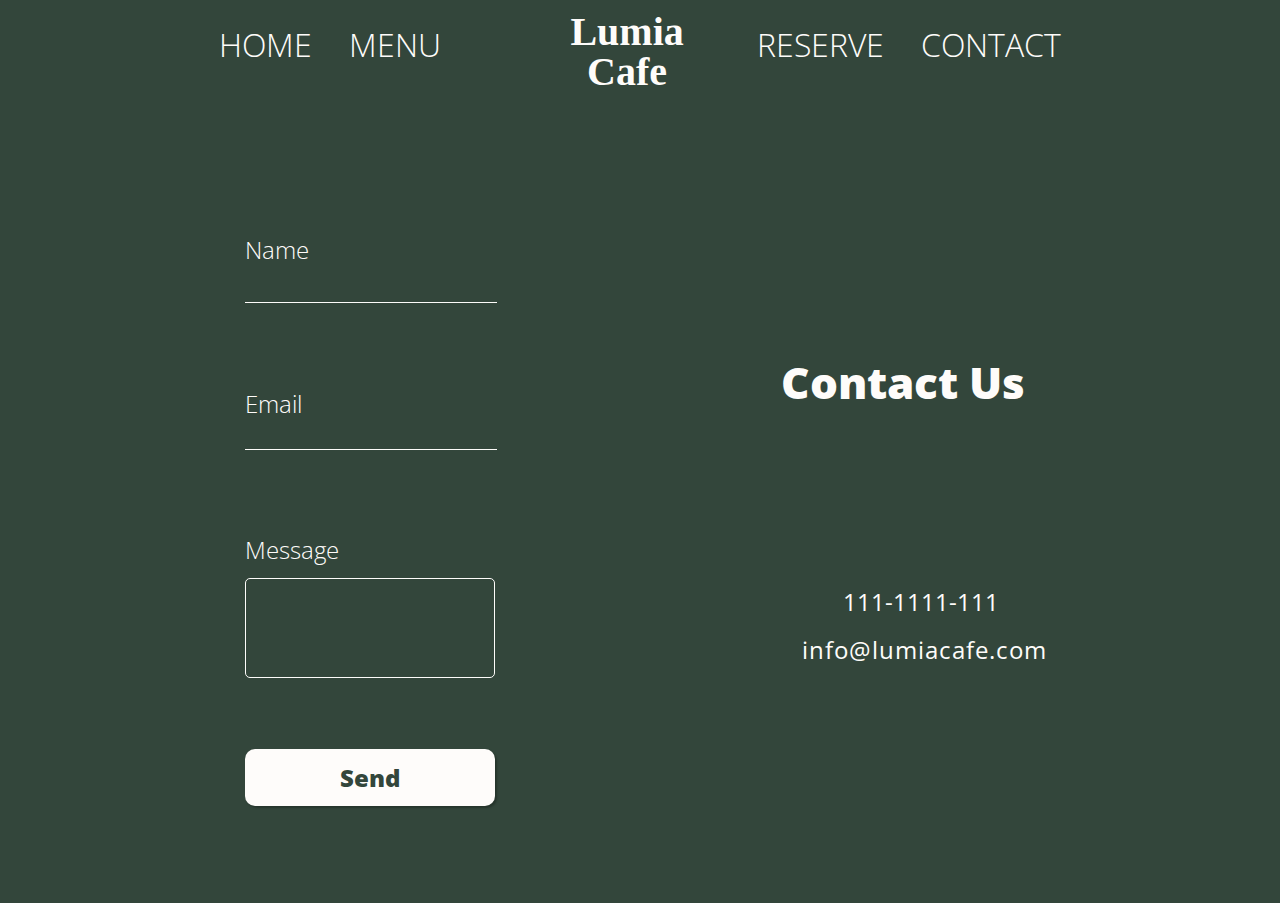
<file: contact.html>
<!DOCTYPE html>
<html lang="en">
  <head>
    <meta charset="UTF-8">
    <meta name="viewport" content="width=device-width, initial-scale=1.0">
    <title>Lumia Cafe</title>
    <link rel="preconnect" href="https://fonts.gstatic.com">
  <link href="https://fonts.googleapis.com/css2?family=Castoro:ital@0;1&family=Open+Sans+Condensed:ital,wght@0,300;1,300&family=Raleway:wght@100;300;500;700&display=swap" rel="stylesheet">
  <link rel="stylesheet" href="https://use.fontawesome.com/releases/v5.15.1/css/all.css" integrity="sha384-vp86vTRFVJgpjF9jiIGPEEqYqlDwgyBgEF109VFjmqGmIY/Y4HV4d3Gp2irVfcrp" crossorigin="anonymous">
  </head>
  <link rel="stylesheet" href="contact.css">
<body>
  <header class="header">
    <h1 class="heading"> <a class="logo-link" href="index.html">Lumia<br>Cafe</a></h1>
    <span class="menu-icon"><i class="fas fa-bars"></i></span>
  </header>
  <navbar class="nav">
    <ul class="links">
      <div class="close-btn"><i class="fas fa-times"></i></div>
      <li class="links"> <a class="link" href="index.html">Home</a></li>
      <li class="links"> <a class="link" href="menu.html">Menu</a></li>
      <span class="nav-space"></span>
      <li class="links"> <a class="link" href="reserve.html">Reserve</a></li>
      <li class="links"> <a class="link" href="contact.html">Contact</a></li>
    </ul>
  </navbar>
  <div class="container">
    <h1 class="container-title">Contact Us</h1>
    <div class="container-name">
      <h2 class="name-title">Name</h2>
      <input type="text" class="name">
    </div>
    <div class="container-email">
      <h2 class="email-title">Email</h2>
      <input type="email" class="email">
    </div>
    <div class="container-message">
      <h2 class="message-title">Message</h2>
      <input type="text" class="message">
    </div>
    <button type="button" class="submit-btn">Send</button>
    <div class="icons">
      <i class="fas fa-envelope"></i>
      <i class="fab fa-facebook-square"></i>
      <i class="fab fa-twitter-square"></i>
    </div>
    <div class="contact-info">
      <p class="phone info">111-1111-111</p>
      <p class="contact-email info">info@lumiacafe.com</p>
    </div>
  </div>
  <script src="menu.js"></script>
</body>
</html>
</file>
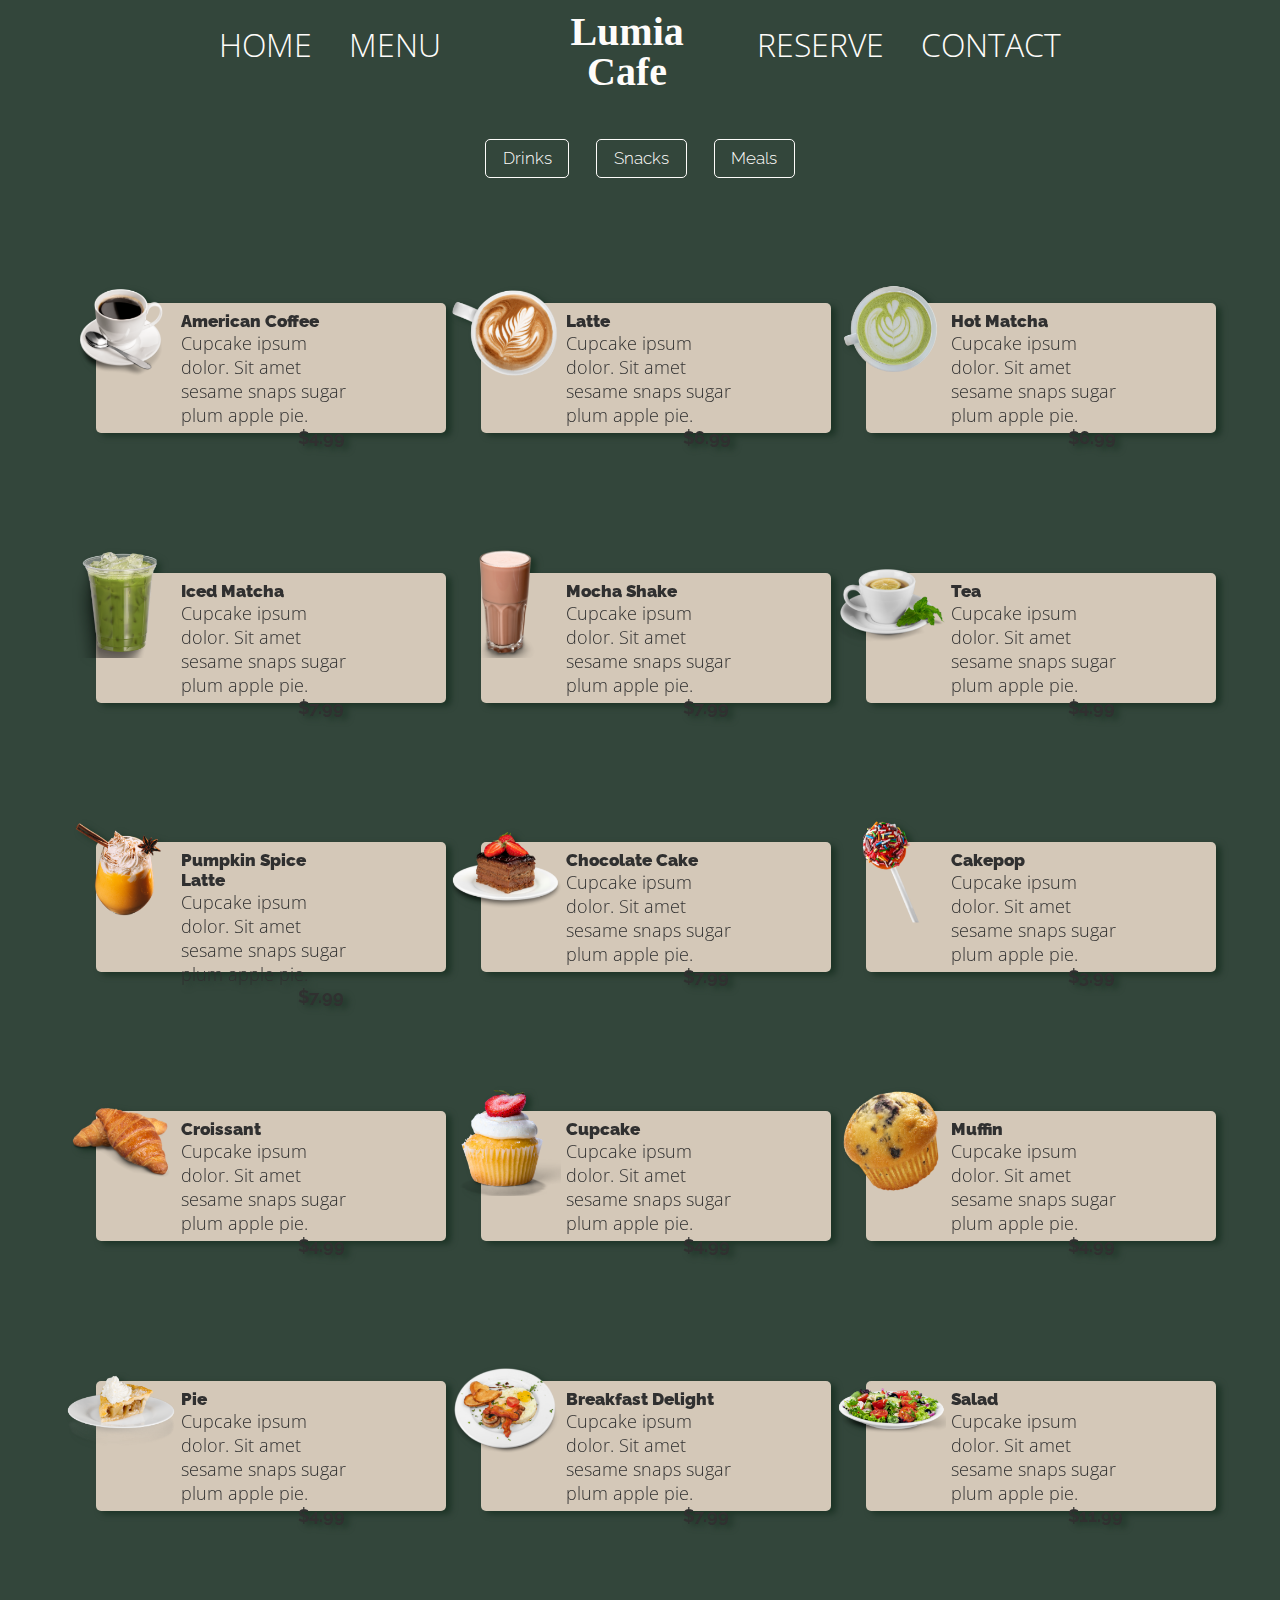
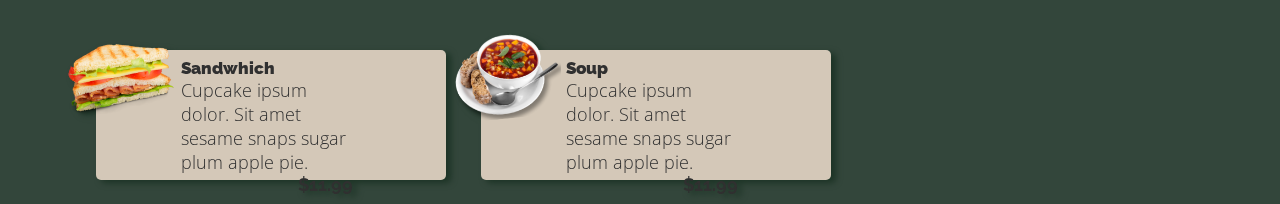
<file: menu.html>
<!DOCTYPE html>
<html lang="en">
  <head>
    <meta charset="UTF-8">
    <meta name="viewport" content="width=device-width, initial-scale=1.0">
    <title>Lumia Cafe</title>
    <link rel="stylesheet" href="menu.css">
    <link rel="preconnect" href="https://fonts.gstatic.com">
  <link href="https://fonts.googleapis.com/css2?family=Castoro:ital@0;1&family=Open+Sans+Condensed:ital,wght@0,300;1,300&family=Raleway:wght@100;300;500;700&display=swap" rel="stylesheet">
  <link rel="stylesheet" href="https://use.fontawesome.com/releases/v5.15.1/css/all.css" integrity="sha384-vp86vTRFVJgpjF9jiIGPEEqYqlDwgyBgEF109VFjmqGmIY/Y4HV4d3Gp2irVfcrp" crossorigin="anonymous">
  </head>
<body>
  <header class="header">
    <h1 class="heading"> <a class="logo-link" href="index.html">Lumia<br>Cafe</a></h1>
    <span class="menu-icon"><i class="fas fa-bars"></i></span>
  </header>
  <navbar class="nav">
    <ul class="links">
      <div class="close-btn"><i class="fas fa-times"></i></div>
      <li class="links"> <a class="link" href="index.html">Home</a></li>
      <li class="links"> <a class="link" href="menu.html">Menu</a></li>
      <span class="nav-space"></span>
      <li class="links"> <a class="link" href="reserve.html">Reserve</a></li>
      <li class="links"> <a class="link" href="contact.html">Contact</a></li>
    </ul>
  </navbar>
    <ul class="menu">
      <li class="menu-item" data-id="drink">Drinks</li>
      <li class="menu-item" data-id="snack">Snacks</li>
      <li class="menu-item" data-id="meal">Meals</li>
    </ul>
    <div class="item-section">
      <!--<div class="item">
        <img src="./img/coffee.png" alt="" class="item-img">
        <div class="item-text">
          <h3 class="item-title">
          American Coffee
          </h3>
          <p class="item-desc">
          lorem lorem lorem  
          </p>
          <p class="item-price">$6.99</p>
        </div>-->
      </div>
      
    </div>
  <script src="menu.js"></script>
</body>
</html>
</file>
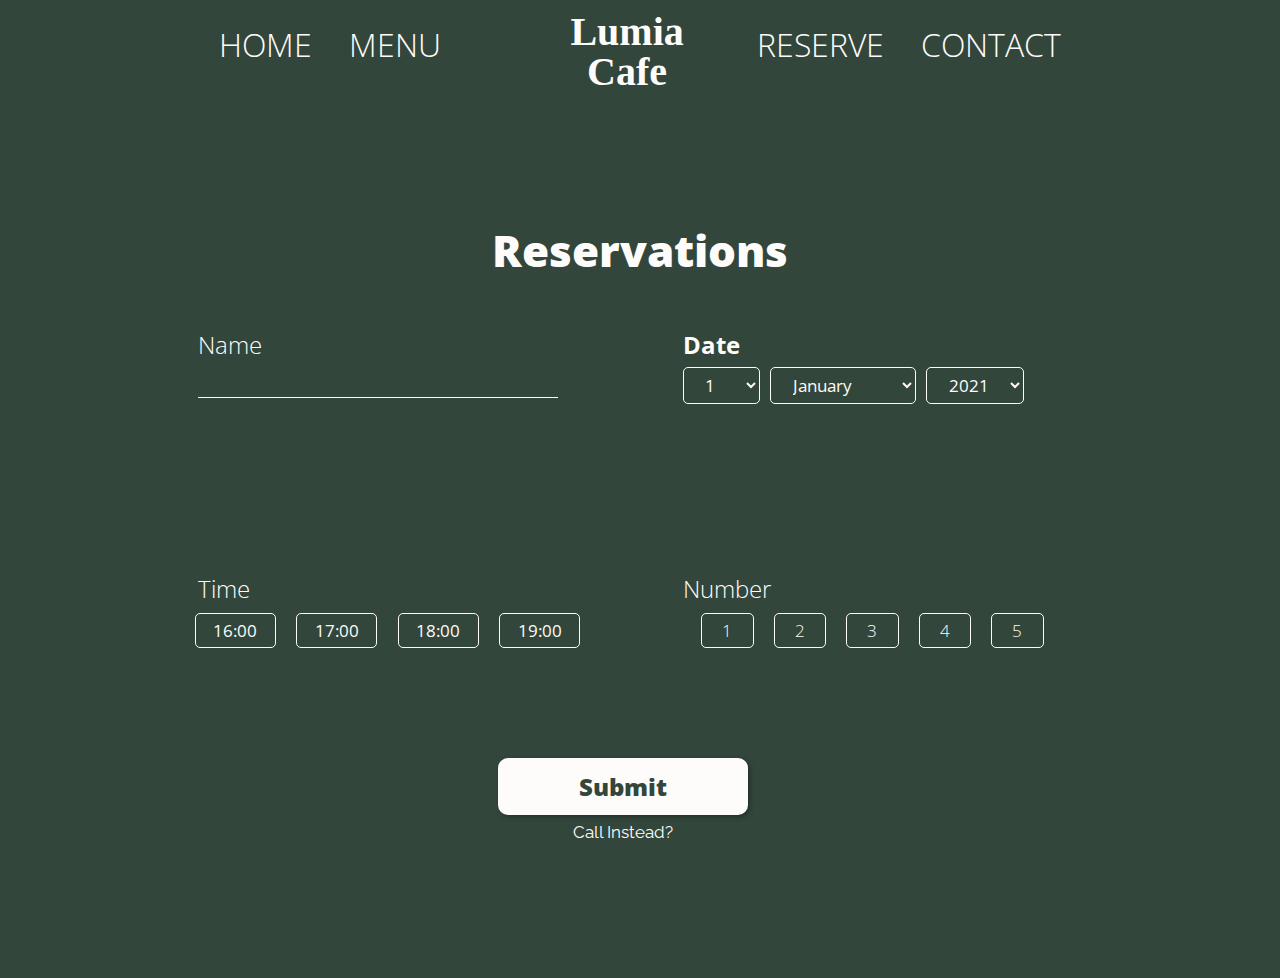
<file: reserve.html>
<!DOCTYPE html>
<html lang="en">
  <head>
    <meta charset="UTF-8">
    <meta name="viewport" content="width=device-width, initial-scale=1.0">
    <title>Lumia Cafe</title>
    <link rel="preconnect" href="https://fonts.gstatic.com">
  <link href="https://fonts.googleapis.com/css2?family=Castoro:ital@0;1&family=Open+Sans+Condensed:ital,wght@0,300;1,300&family=Raleway:wght@100;300;500;700&display=swap" rel="stylesheet">
  <link rel="stylesheet" href="https://use.fontawesome.com/releases/v5.15.1/css/all.css" integrity="sha384-vp86vTRFVJgpjF9jiIGPEEqYqlDwgyBgEF109VFjmqGmIY/Y4HV4d3Gp2irVfcrp" crossorigin="anonymous">
  <link rel="stylesheet" href="reserve.css">
  </head>
<body>
  <header class="header">
    <h1 class="heading"> <a class="logo-link" href="index.html">Lumia<br>Cafe</a></h1>
    <span class="menu-icon"><i class="fas fa-bars"></i></span>
  </header>
  <navbar class="nav">
    <ul class="links">
      <div class="close-btn"><i class="fas fa-times"></i></div>
      <li class="links"> <a class="link" href="index.html">Home</a></li>
      <li class="links"> <a class="link" href="menu.html">Menu</a></li>
      <span class="nav-space"></span>
      <li class="links"> <a class="link" href="reserve.html">Reserve</a></li>
      <li class="links"> <a class="link" href="contact.html">Contact</a></li>
    </ul>
  </navbar>
  <h1 class="container-title">Reservations</h1>
  <div class="container">
    <div class="container-name">
      <h2 class="name-title">Name</h2>
      <input type="text" class="name">
    </div>
    <div class="container-date">
      <h2 class="date-title">Date</h2>
      <select class="input-date" name="day" id="day">
        <option value="1">1</option>
        <option value="2">2</option>
        <option value="3">3</option>
        <option value="4">4</option>
        <option value="5">5</option>
        <option value="6">6</option>
        <option value="7">7</option>
        <option value="8">8</option>
        <option value="9">9</option>
        <option value="10">10</option>
        <option value="11">11</option>
        <option value="12">12</option>
        <option value="13">13</option>
        <option value="14">14</option>
        <option value="15">15</option>
        <option value="16">16</option>
        <option value="17">17</option>
        <option value="18">18</option>
        <option value="19">19</option>
        <option value="20">20</option>
        <option value="21">21</option>
        <option value="22">22</option>
        <option value="23">24</option>
        <option value="25">25</option>
        <option value="26">26</option>
        <option value="27">27</option>
        <option value="28">28</option>
        <option value="29">29</option>
        <option value="30">30</option>
        <option value="31">31</option>
      </select>
        <select class="input-date" name="month" id="month">
          <option value="January">January</option>
          <option value="February">February</option>
          <option value="March">March</option>
          <option value="April">April</option>
          <option value="May">May</option>
          <option value="June">June</option>
          <option value="July">July</option>
          <option value="August">August</option>
          <option value="September">September</option>
          <option value="October">October</option>
          <option value="November">November</option>
          <option value="December">December</option>
        </select> 
        <select class="input-date" name="year" id="year">
          <option value="2021">2021</option>
          <option value="2022">2022</option>
        </select>
    </div>
    <div class="container-time">
      <h2 class="time-title">Time</h2>
      <div class="time-options">
        <div class="time-option first">16:00</div>
        <div class="time-option">17:00</div>
        <div class="time-option">18:00</div>
        <div class="time-option">19:00</div>
      </div>
    </div>
    <div class="container-number">
      <h2 class="number-title">Number</h2v>
      <div class="number-options">
        <div class="number-option first">1</div>
        <div class="number-option">2</div>
        <div class="number-option">3</div>
        <div class="number-option">4</div>
        <div class="number-option">5</div>
      </div>
    </div>
    <button type="button" class="submit-btn">Submit</button>
    <p class="call">Call Instead? </p>
  </div>
  <script src="menu.js"></script>
</body>
</html>
</file>
<file: contact.css>
/*font-family: 'Castoro', serif;
font-family: 'Open Sans Condensed', sans-serif;
font-family: 'Raleway', sans-serif; */

*,
*::before,
*::after {
  box-sizing: border-box;
  margin: 0;
  padding: 0;
}

:root {
  /*font-family*/
  --ff-heading: 'Castoro', serif;
  --ff-subheading: 'Raleway', sans-serif;
  --ff-text: 'Open Sans Condensed', sans-serif;
  /*font-weight*/
  --fw-thin: 100;
  --fw-reg: 300;
  --fw-bold: 900;
  /*colors*/
  --clr-light: #fefcfa;
  --clr-dark: #303030;
  --clr-accent: #33463b;
  --clr-light2: #d4c8b8;
  /*font-size*/
  --fs-h1: 2.5rem;
  --fs-h2: 1.75rem;
  --fs-h3: 1.25rem;
  --fs-h4: 1.05rem;
  --fs-body: 1rem;
  /*box-shadow*/
  --bs: 0.25em 0.25em 0.75em rgba(0, 0, 0, 0.25),
    0.125em 0.125em 0.25em rgba(0, 0, 0, 0.15);
}

@media (min-width: 800px) {
  :root {
    --fs-h1: 3.5rem;
    --fs-h2: 2.75rem;
    --fs-h3: 1.5rem;
    --fs-body: 1.125rem;
  }
}

/* General Styles */

html {
  scroll-behavior: smooth;
}

body {
  background-color: var(--clr-accent);
  color: var(--clr-light);
}

.header {
  display: grid;
  grid-template-areas: 'logo bars';
}

.heading {
  grid-area: logo;
  font-size: var(--fs-h2);
  padding: 0.5em 0 0 0.5em;
  justify-self: start;
}

.logo-link {
  text-decoration: none;
  color: var(--clr-light);
}

.menu-icon {
  grid-area: bars;
  justify-self: end;
  padding: 1.2em 1em 0 0;
}

.fa-bars {
  font-size: var(--fs-h2);
}

.nav {
  display: flex;
  justify-content: center;
  align-content: center;
  background-color: var(--clr-light);
  width: 100vw;
  height: 100vh;
  padding: 30px 100px;
  position: fixed;
  top: 2px;
  transform: translate(-120%);
}

.close-btn {
  font-size: var(--fs-h1);
  color: var(--clr-dark);
  position: absolute;
  top: 8px;
  left: 310px;
}

.shownav {
  transform: translate(0%);
  z-index: 1000;
}

.links {
  margin: 1.5em 0;
  list-style-type: none;
  font-family: var(--ff-subheading);
  font-size: var(--fs-h1);
  font-weight: var(--fw-reg);
  text-align: center;
}

.link {
  text-decoration: none;
  color: var(--clr-dark);
}

/*STYLE CONTAINER*/
.container {
  display: flex;
  flex-direction: column;
  justify-content: center;
  align-items: flex-start;
  margin: 0.2em 0 0 1em;
  color: var(--clr-light);
  font-family: var(--ff-text);
}

.container-title {
  font-family: var(--ff-text);
  font-weight: var(--fw-bold);
  font-size: var(--fs-h2);
  margin-bottom: 0.1em;
  align-self: center;
}

.container-name,
.container-email,
.container-message {
  margin: 0 0 0.6em 0;
}

/*NAME*/
.name-title,
.email-title,
.message-title {
  font-weight: var(--fw-reg);
}

.name-title {
  margin-bottom: 0.3em;
}

input {
  width: 85vw;
  height: 30px;
  -webkit-appearance: none;
  outline: none;
  border-style: none;
}

.name,
.email {
  background-color: var(--clr-accent);
  border-bottom: 1.5px solid var(--clr-light);
  color: var(--clr-light);
}

.email-title,
.message-title {
  margin-top: 0.5em;
}

.message {
  background-color: var(--clr-accent);
  border: 1.5px solid var(--clr-light);
  color: var(--clr-light);
  padding: 4em;
  margin-top: 0.5em;
  border-radius: 5px;
}

input,
select,
textarea {
  color: var(--clr-light);
  font-size: var(--fs-h3);
  font-family: var(--ff-text);
}

.submit-btn {
  width: 88vw;
  font-family: var(--ff-text);
  font-weight: var(--fw-reg);
  font-size: var(--fs-h2);
  background-color: var(--clr-light);
  border-style: none;
  color: var(--clr-accent);
  padding: 0.5em 0;
  border-radius: 10px;
  margin-top: 0.5em;
  box-shadow: 2px 2px 2px #26352c;
}

.icons {
  display: grid;
  grid-template-areas: 'email facebook twitter';
  justify-items: end;
  align-items: center;
  grid-gap: 2em;
  font-size: var(--fs-h3);
  margin-top: 0.5em;
  margin-left: 5em;
}

.contact-info {
  display: flex;
  flex-direction: row;
}

.info {
  margin-top: 0.6em;
}

.phone {
  margin-left: 2em;
  margin-right: 3em;
}

.contact-email {
  margin-left: 3em;
  margin-right: 2em;
  letter-spacing: 1px;
}

@media (min-width: 800px) {
  .close-btn,
  .fa-bars,
  .menu-icon {
    display: none;
  }
  .nav {
    display: flex;
    justify-content: center;
    align-content: center;
    width: auto;
    height: auto;
    height: 30vh;
    padding: 0;
    position: relative;
    top: -80px;
    transform: translate(0%);
    background-color: transparent;
  }

  .links {
    display: inline;
    padding: 0 0.2em 0 0.2em;
    text-transform: uppercase;
  }

  .link {
    text-decoration: none;
    color: var(--clr-light);
    font-family: var(--ff-text);
    font-size: 2rem;
  }

  .nav-space {
    padding-right: 2.5em;
    padding-left: 2.5em;
  }

  .heading {
    font-size: 2.5em;
    position: absolute;
    left: 43%;
    top: -20px;
    line-height: 1em;
    z-index: 1000;
    text-align: center;
    padding-top: 0.8em;
  }

  .container {
    width: 85%;
    height: 70vh;
    display: grid;
    grid-template-areas:
      'name contact'
      'email contact'
      'message icons'
      'button icons';
    grid-row-gap: 5px;
    grid-column-gap: 145px;
    margin-left: auto;
    margin-right: auto;
    position: relative;
    top: -40px;
  }

  .container-name {
    grid-area: name;
  }

  .container-title {
    grid-area: contact;
    justify-self: end;
    position: relative;
    right: 10px;
    top: 10px;
  }

  .container-email {
    grid-area: email;
  }

  .container-message {
    grid-area: message;
  }

  .icons {
    grid-area: icons;
  }

  .contact-info {
    grid-area: icons;
    font-size: var(--fs-h3);
    display: flex;
    flex-direction: column;
    align-items: center;
    position: relative;
    top: 50px;
    left: 60px;
  }

  .phone {
    position: relative;
    left: 20px;
  }

  .message {
    padding: 0.5em;
    width: 250px;
    height: 100px;
  }

  .container-name,
  .container-email,
  .container-message {
    width: 280px;
  }

  input {
    width: 90%;
    height: 30px;
    -webkit-appearance: none;
    outline: none;
    border-style: none;
  }

  .submit-btn {
    width: 250px;
    font-family: var(--ff-text);
    font-weight: var(--fw-bold);
    font-size: var(--fs-h3);
    margin-top: 0;
  }
  .call {
    right: 110px;
  }
}
</file>
<file: menu.css>
/*font-family: 'Castoro', serif;
font-family: 'Open Sans Condensed', sans-serif;
font-family: 'Raleway', sans-serif; */

*, 
*::before, 
*::after {
  box-sizing: border-box;
  margin: 0;
  padding: 0;
}

:root {
  /*font-family*/
  --ff-heading: 'Castoro', serif;
  --ff-subheading: 'Raleway', sans-serif; 
  --ff-text: 'Open Sans Condensed', sans-serif;
  /*font-weight*/
  --fw-thin: 100;
  --fw-reg: 300; 
  --fw-bold: 900; 
  /*colors*/
  --clr-light: #fefcfa; 
  --clr-dark: #303030; 
  --clr-accent: #33463b; 
  --clr-light2: #d4c8b8;
  /*font-size*/
  --fs-h1: 2.5rem; 
  --fs-h2: 1.75rem; 
  --fs-h3: 1.25rem;
  --fs-h4: 1.05rem; 
  --fs-body: 1rem; 
  /*box-shadow*/
  --bs: 0.25em 0.25em 0.75em rgba(0,0,0,.25), 
        0.125em 0.125em 0.25em rgba(0,0,0,.15);
}

@media (min-width: 800px) {
  :root {
    --fs-h1: 3.5rem; 
    --fs-h2: 2.75rem; 
    --fs-h3: 1.5rem; 
    --fs-body: 1.125rem; 
  }
}

/* General Styles */

html {
  scroll-behavior: smooth;
}

body {
  background-color: var(--clr-accent);
  color: var(--clr-light);
}

.header {
  display: grid;
  grid-template-areas: "logo bars"  ;
}

.heading {
  grid-area: logo;
  font-size: var(--fs-h2);
  padding: .5em 0 0 .5em;
  justify-self: start;
}

.logo-link {
  text-decoration: none;
  color: var(--clr-light);
}

.menu-icon {
  grid-area: bars;
  justify-self: end;
  padding: 1.2em 1em 0 0;
}

.display-style {
  height: 5px;
  width: 5px;
  border-radius: 50%;
  background-color: var(--clr-light);
  margin-top: 4px;
  position: relative;
  left: 50%;
  display: none;
}

.active-style {
  display: block;
}


.fa-bars {
  font-size: var(--fs-h2);
}

.nav {
  display: flex;
  justify-content: center;
  align-content: center;
  background-color: var(--clr-light);
  width: 100vw;
  height: 100vh;
  padding: 30px 100px;
  position: fixed;
  top: 2px;
  transform: translate(-120%);
}

.close-btn {
  font-size: var(--fs-h1);
  color: var(--clr-dark);
  position: absolute;
  top: 8px;
  left: 310px;

}

.shownav {
  transform: translate(0%);
  z-index: 1000;
}

.links {
  margin: 1.5em 0;
  list-style-type: none;
  font-family: var(--ff-subheading);
  font-size: var(--fs-h1);
  font-weight: var(--fw-reg);
  text-align: center;
}

.link {
  text-decoration: none;
  color: var(--clr-dark);
}

.menu {
  display: flex;
  flex-direction: row;
  justify-content: center;
  position: relative;
}

.menu-item {
  margin: .8em;
  list-style: none;
  font-family: var(--ff-subheading);
  font-weight: var(--fw-reg);
  font-size: var(--fs-h3);
}

.menu-item-active {
  border-bottom: 1px solid var(--clr-light);
  padding-bottom: .2em;
}

.item {
  display: flex;
  flex-direction: row;
  background-color: var(--clr-light2);
  color: var(--clr-dark);
  padding: 0;
  justify-content: center;
  width: 80vw;
  height: 120px;
  margin: 1.9em auto 1.5em auto;
  border-radius: 5px;
  filter: drop-shadow(5px 3px 3px #1c3325);
}

.item-img {
  height: 110px;
  position: absolute;
  top: -25px;
  left: -30px;
}

.item-text {
  padding: .5em 0;
  width: 170px;
  position: absolute;
  left: 85px;
}

.item-title {
  font-size: var(--fs-h4);
  font-family: var(--ff-subheading);
  font-weight: var(--fw-bold);
}

.item-desc {
  font-size: var(--fs-body);
  font-family: var(--ff-text);
  font-weight: var(--fw-thin);
}

.item-price {
  position: relative;
  left: 6.5em;
  font-size: var(--fs-body);
  font-family: var(--ff-subheading);
  font-weight: 700;
}

@media(min-width: 800px) {
  .close-btn, .fa-bars, .menu-icon {
    display: none;
  }
  .nav {
  display: flex;
  justify-content: center;
  align-content: center;
  width: auto;
  height: auto;
  padding: 0;
  position: relative;
  top: -80px;
  transform: translate(0%);
  background-color: transparent;
  }

  .links {
    display: inline;
    padding: 0 .2em 0 .2em;
    text-transform: uppercase;
  }

  .link {
    text-decoration: none;
    color: var(--clr-light);
    font-family: var(--ff-text);
    font-size: 2rem;
  }

  .nav-space {
    padding-right: 2.5em; 
    padding-left: 2.5em;
  }

  .heading {
    font-size: 2.5em;
    position: absolute;
    left: 43%;
    top: -20px;
    line-height: 1em;
    z-index: 1000; 
    text-align: center;
    padding-top:.8em ;
  }

  .menu {
    position: relative;
    top: -95px;
  }

  .menu-item {
    border: 1.5px solid var(--clr-light);
    border-radius: 5px;
    font-size: var(--fs-h4);
    margin-top: 0;
    margin-bottom: 0;
    padding: .5em 1em;
  }

  .menu-item-active {
    background-color: var(--clr-dark);
  }

  .item-section {
    width: 85%;
    display: grid;
    grid-template-columns: repeat(3, 300px);
    grid-gap: 85px;
    margin-left: auto;
    margin-right: auto;
  }

  .item {
    width: 350px;
    height: 130px;
  }
}
</file>
<file: reserve.css>
/*font-family: 'Castoro', serif;
font-family: 'Open Sans Condensed', sans-serif;
font-family: 'Raleway', sans-serif; */

*,
*::before,
*::after {
  box-sizing: border-box;
  margin: 0;
  padding: 0;
}

:root {
  /*font-family*/
  --ff-heading: 'Castoro', serif;
  --ff-subheading: 'Raleway', sans-serif;
  --ff-text: 'Open Sans Condensed', sans-serif;
  /*font-weight*/
  --fw-thin: 100;
  --fw-reg: 300;
  --fw-bold: 900;
  /*colors*/
  --clr-light: #fefcfa;
  --clr-dark: #303030;
  --clr-accent: #33463b;
  --clr-light2: #d4c8b8;
  /*font-size*/
  --fs-h1: 2.5rem;
  --fs-h2: 1.75rem;
  --fs-h3: 1.25rem;
  --fs-h4: 1.05rem;
  --fs-body: 1rem;
  /*box-shadow*/
  --bs: 0.25em 0.25em 0.75em rgba(0, 0, 0, 0.25),
    0.125em 0.125em 0.25em rgba(0, 0, 0, 0.15);
}

@media (min-width: 800px) {
  :root {
    --fs-h1: 3.5rem;
    --fs-h2: 2.75rem;
    --fs-h3: 1.5rem;
    --fs-body: 1.125rem;
  }
}

/* General Styles */

html {
  scroll-behavior: smooth;
}

body {
  background-color: var(--clr-accent);
  color: var(--clr-light);
}

/*Header Styles*/

.header {
  display: grid;
  grid-template-areas: 'logo bars';
}

.heading {
  grid-area: logo;
  font-size: var(--fs-h2);
  padding: 0.5em 0 0 0.5em;
  justify-self: start;
}

.logo-link {
  text-decoration: none;
  color: var(--clr-light);
}

/*Mobile Nav icon*/

.menu-icon {
  grid-area: bars;
  justify-self: end;
  padding: 1.2em 1em 0 0;
}

.fa-bars {
  font-size: var(--fs-h2);
}

/*Mobile nav popup*/

.nav {
  display: flex;
  justify-content: center;
  align-content: center;
  background-color: var(--clr-light);
  width: 100vw;
  height: 100vh;
  padding: 30px 100px;
  position: fixed;
  top: 2px;
  transform: translate(-120%);
}

.close-btn {
  font-size: var(--fs-h1);
  color: var(--clr-dark);
  position: absolute;
  top: 8px;
  left: 310px;
}

.shownav {
  transform: translate(0%);
  z-index: 1000;
}

.links {
  margin: 1.5em 0;
  list-style-type: none;
  font-family: var(--ff-subheading);
  font-size: var(--fs-h1);
  font-weight: var(--fw-reg);
  text-align: center;
}

.link {
  text-decoration: none;
  color: var(--clr-dark);
}

/*STYLE CONTAINER*/
.container {
  display: flex;
  flex-direction: column;
  justify-content: center;
  align-items: flex-start;
  margin: 0.5em 0 0 1em;
  color: var(--clr-light);
  font-family: var(--ff-text);
}

.container-title {
  font-family: var(--ff-text);
  font-weight: var(--fw-bold);
  font-size: var(--fs-h2);
  margin-bottom: 0.4em;
  text-align: center;
}

.container-name,
.container-calendar,
.container-time,
.container-number {
  margin: 2em 0 0.5em 0;
}

/*NAME*/
.name-title,
.time-title,
.number-title {
  font-weight: var(--fw-reg);
}

.name-title {
  margin-bottom: 0.3em;
}

input {
  width: 85vw;
  height: 30px;
  -webkit-appearance: none;
  outline: none;
  border-style: none;
}

.name {
  background-color: var(--clr-accent);
  border-bottom: 1.5px solid var(--clr-light);
  color: var(--clr-light);
}

input,
select,
textarea {
  color: var(--clr-light);
  font-size: var(--fs-h3);
  font-family: var(--ff-text);
}

/*CALENDAR*/
.container-calendar {
  align-self: center;
}

.input-date {
  font-size: var(--fs-h4);
  margin-top: 0.4em;
  background-color: var(--clr-accent);
  color: var(--clr-light);
  padding: 0.3em 1.05em;
  border: 1.5px solid var(--clr-light);
  border-radius: 5px;
  margin-right: 0.4em;
}

/*TIME*/

.time-options,
.number-options {
  display: flex;
  flex-direction: row;
  justify-content: center;
  align-items: center;
}

.time-option,
.number-option {
  margin: 0.5em 1.2em 0.2em 0;
  font-size: var(--fs-h4);
  border: 1.5px solid var(--clr-light);
  padding: 0.3em 1.05em;
  border-radius: 5px;
}

.number-option {
  padding: 0.3em 1.2em;
}

.submit-btn {
  width: 88vw;
  font-family: var(--ff-text);
  font-weight: var(--fw-reg);
  font-size: var(--fs-h2);
  background-color: var(--clr-light);
  border-style: none;
  color: var(--clr-accent);
  padding: 0.5em 0;
  border-radius: 10px;
  margin-top: 0.5em;
  box-shadow: 2px 2px 4px #233129;
}

.call {
  font-family: var(--ff-subheading);
  font-size: var(--fs-h4);
  position: relative;
  right: -110px;
  margin-top: 4px;
}

.activeReserveBtn {
  background-color: var(--clr-dark);
}

@media (min-width: 800px) {
  .close-btn,
  .fa-bars,
  .menu-icon {
    display: none;
  }
  .nav {
    display: flex;
    justify-content: center;
    align-content: center;
    width: auto;
    height: auto;
    height: 30vh;
    padding: 0;
    position: relative;
    top: -80px;
    transform: translate(0%);
    background-color: transparent;
  }

  .links {
    display: inline;
    padding: 0 0.2em 0 0.2em;
    text-transform: uppercase;
  }

  .link {
    text-decoration: none;
    color: var(--clr-light);
    font-family: var(--ff-text);
    font-size: 2rem;
  }

  .nav-space {
    padding-right: 2.5em;
    padding-left: 2.5em;
  }

  .heading {
    font-size: 2.5em;
    position: absolute;
    left: 43%;
    top: -20px;
    line-height: 1em;
    z-index: 1000;
    text-align: center;
    padding-top: 0.8em;
  }
  .container-title {
    position: relative;
    top: -50px;
  }
  .container {
    width: 85%;
    height: 70vh;
    display: grid;
    grid-template-columns: repeat(2, 400px);
    grid-gap: 85px;
    margin-left: auto;
    margin-right: auto;
    position: relative;
    top: -20px;
  }

  .container-name,
  .container-calendar,
  .container-time,
  .container-number {
    margin: 0;
  }

  input {
    width: 90%;
    height: 30px;
    -webkit-appearance: none;
    outline: none;
    border-style: none;
  }

  .submit-btn {
    width: 250px;
    font-family: var(--ff-text);
    font-weight: var(--fw-bold);
    font-size: var(--fs-h3);
    position: relative;
    left: 75%;
    top: -60px;
    margin-top: 0;
  }
  .call {
    right: 110px;
  }
}
</file>
